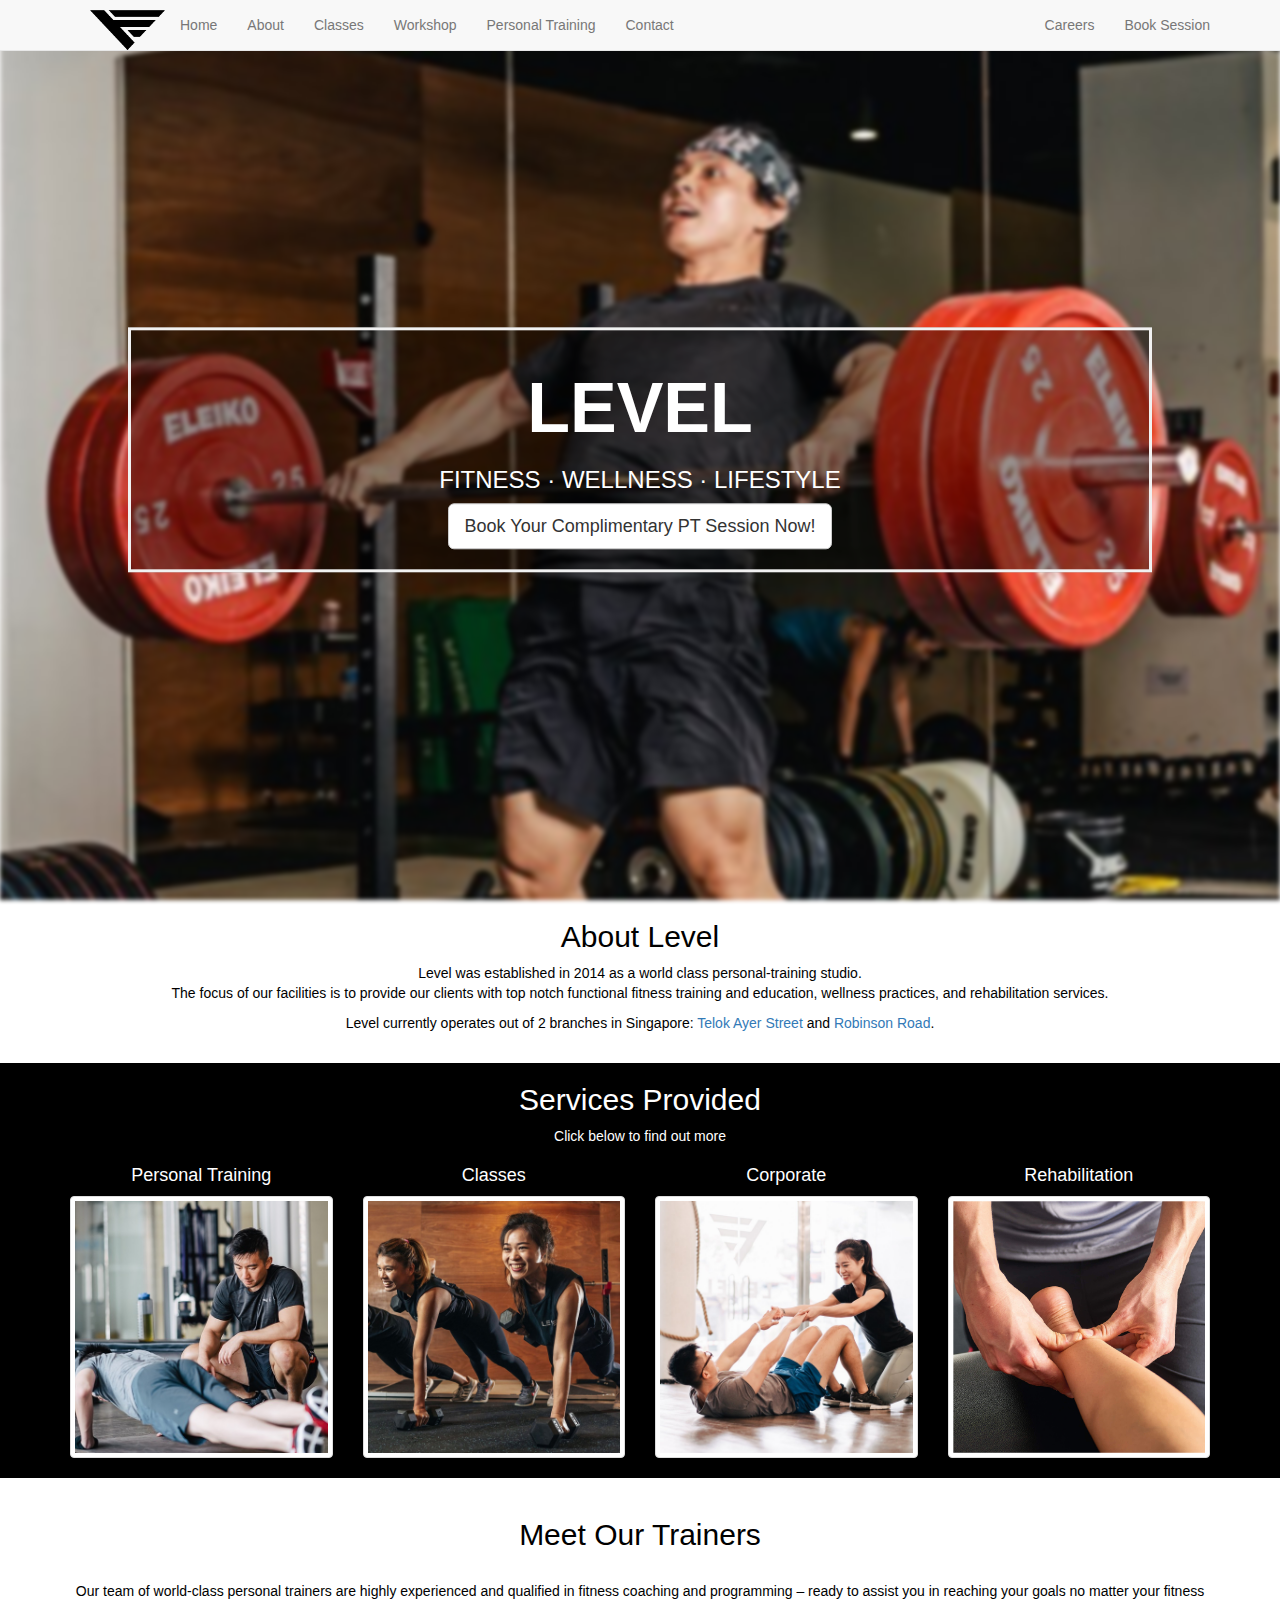
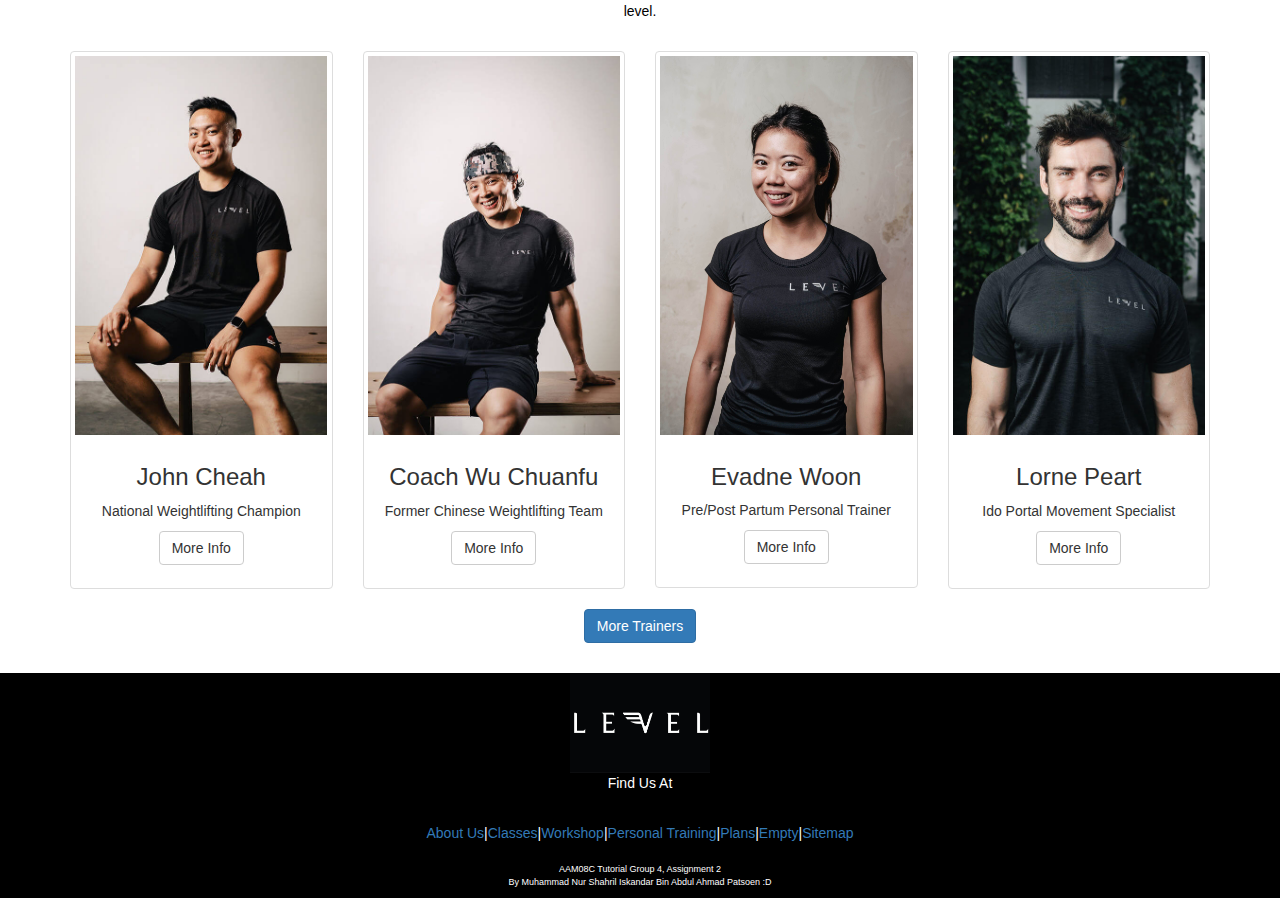
<file: index.html>
<!DOCTYPE html>
<html>
<head>
	<title>Home | Level Gym Singapore</title>
	<meta name="viewport" content="width=device-width, initial-scale=1">
	<link rel="stylesheet" href="https://maxcdn.bootstrapcdn.com/bootstrap/3.3.7/css/bootstrap.min.css" integrity="sha384-BVYiiSIFeK1dGmJRAkycuHAHRg32OmUcww7on3RYdg4Va+PmSTsz/K68vbdEjh4u" crossorigin="anonymous">
	<link rel="stylesheet" href="https://pro.fontawesome.com/releases/v5.10.0/css/all.css" integrity="sha384-AYmEC3Yw5cVb3ZcuHtOA93w35dYTsvhLPVnYs9eStHfGJvOvKxVfELGroGkvsg+p" crossorigin="anonymous"/>
	<link href="http://fonts.googleapis.com/css?family=Lato:300,400,700,300italic,400italic,700italic" rel="stylesheet" type="text/css">
	<link rel="stylesheet" type="text/css" href="style.css">
	<style>
	/* body {
	    background: url(front.jpg);
	    background-size: auto;
	    background-position: top;
			background-repeat: no-repeat;
			backdrop-filter: blur(3px);
	} */
	</style>
</head>
<body>

<!-- Navigation bar -->
<nav class="navbar navbar-default navbar-fixed-top">
 <div class="container">
	 <div class="navbar-header">
		 <button type="button" class="navbar-toggle collapsed" data-toggle="collapse" data-target="#navbar" aria-expanded="false" aria-controls="navbar">
			 <span class="sr-only">Toggle navigation</span>
			 <span class="icon-bar"></span>
			 <span class="icon-bar"></span>
			 <span class="icon-bar"></span>
		 </button>
	 </div>
	<ul class="nav navbar-nav" style="padding-top:10px; padding-left:20px; position:relative; margin:auto;">
		<a target="_blank" href="https://level.com.sg/">
		<img src="logo.png" width="75" height="40" alt="Level Singapore" >
		</a>
	</ul>
	 <div id="navbar" class="collapse navbar-collapse">
		 <ul class="nav navbar-nav">
			 <li><a href="index.html">Home</a></li>
			 <li><a href="about.html">About</a></li>
			 <li><a href="classes.html">Classes</a></li>
			<li class="nav-item dropdown">
				<a class="nav-link dropdown-toggle" href="#" id="navbarDropdownMenuLink" data-toggle="dropdown" aria-haspopup="true" aria-expanded="false">Workshop</a>
					<ul class="dropdown-menu" aria-labelledby="navbarDropdownMenuLink">
						<li><a class="dropdown-item" href="workshop.html">Press To Handstand</a></li>
					</ul>
			</li>
			<li class="nav-item dropdown">
				<a class="nav-link dropdown-toggle" href="personaltraining.html" id="navbarDropdownMenuLink" data-toggle="dropdown" aria-haspopup="true" aria-expanded="false">Personal Training</a>
					<ul class="dropdown-menu" aria-labelledby="navbarDropdownMenuLink">
						<li><a class="dropdown-item" href="personaltraining.html">Personal Training</a></li>
						<li><a class="dropdown-item" href="personaltraining.html#testimonial">Testimonials</a></li>
						<li><a class="dropdown-item" href="rehab.html">Rehab</a></li>
						<li><a class="dropdown-item" href="plan.html">Plans</a></li>
					</ul>
			</li>
			<li class="nav-item dropdown">
				<a class="nav-link dropdown-toggle" href="contact.html" id="navbarDropdownMenuLink" data-toggle="dropdown" aria-haspopup="true" aria-expanded="false">Contact</a>
					<ul class="dropdown-menu" aria-labelledby="navbarDropdownMenuLink">
						<li><a class="dropdown-item" href="contact.html">Contact</a></li>
						<li><a class="dropdown-item" href="contact.html#location">Location</a></li>
					</ul>
			</li>
		 </ul>
		 <ul class="nav navbar-nav navbar-right">
			 <li><a href="https://level.com.sg/join/" target="_blank">Careers</i></a></li>
			 <li><a href="https://level.com.sg/mbo-robinson/" target="_blank">Book Session</i></a></li>
		 </ul>
	 </div>
 </div>
</nav>

<!-- Home -->

<div class="bg-image"></div>

<div class="bg-text">
  <h1>LEVEL</h1>
  <h3>FITNESS &middot; WELLNESS &middot; LIFESTYLE</h3>
	<button class="btn btn-default btn-lg" onclick="document.location='https://level.com.sg/personal-training/#book-pt-consult'" formtarget="_blank"><i class="fas fa-dumbbell"></i> Book Your Complimentary PT Session Now!</button>
</div>


<!--About -->
<div class="container" style="text-align: center;">
	<h2>About Level</h2>
		<p>Level was established in 2014 as a world class personal-training studio.<br>
			The focus of our facilities is to provide our clients with top notch functional fitness training and education, wellness practices, and rehabilitation services.</p>
		<p>Level currently operates out of 2 branches in Singapore: <a href="https://level.com.sg/mbo-telok-ayer/" target="_blank">Telok Ayer Street</a> and <a href="https://level.com.sg/mbo-robinson/" target="_blank">Robinson Road</a>.<p>
	</div><br>

<!--Services Offer -->
<div style="background: black;">
	<div class="container" style="color: white; text-align: center;">
		<h2>Services Provided</h2>
		<p>Click below to find out more</p>
		<div class="row">
			<div class="col-xs-6 col-md-3">
				<h4>Personal Training<h4>
				<a href="personaltraining.html" class="thumbnail">
		      <img src="train.jpg" alt="Classes">
		    </a>
			</div>

			<div class="col-xs-6 col-md-3">
				<h4>Classes<h4>
				<a href="classes.html" class="thumbnail">
		      <img src="class.jpg" alt="Classes">
		    </a>
			</div>

			<div class="col-xs-6 col-md-3">
				<h4>Corporate<h4>
				<a href="https://level.com.sg/corporate-training/" class="thumbnail" target="_blank">
		      <img src="train3.jpg" alt="Corporate">
		    </a>
		  </div>

			<div class="col-xs-6 col-md-3">
				<h4>Rehabilitation<h4>
				<a href="rehab.html" class="thumbnail">
		      <img src="rehab.jpg" alt="Rehab">
		    </a>
		  </div>
		</div>
	</div>
</div>
<br>
<!-- Meet the trainers -->
<div class="container" style="text-align:center;">
	<h2>Meet Our Trainers</h2><br>
	<p>Our team of world-class personal trainers are highly experienced and qualified in fitness coaching and programming –
		ready to assist you in reaching your goals no matter your fitness level.</p><br>

<div class="row">

	<div class="col-sm-6 col-md-3">
    <div class="thumbnail">
      <a href="https://level.com.sg/team/john-cheah/" target="_blank"><img src="john.jpg" alt="John Cheah"></a>
      <div class="caption">
        <h3>John Cheah</h3>
        <p>National Weightlifting Champion</p>
        <p> <a href="https://level.com.sg/team/john-cheah/" class="btn btn-default" role="button" target="_blank">More Info</a></p>
      </div>
    </div>
  </div>

  <div class="col-sm-6 col-md-3">
    <div class="thumbnail">
      <a href="https://level.com.sg/team/wu-chuanfu/" target="_blank"><img src="coachwu.jpg" alt="Coach Wu Chuanfu"></a>
      <div class="caption">
        <h3>Coach Wu Chuanfu</h3>
        <p>Former Chinese Weightlifting Team</p>
        <p><a href="https://level.com.sg/team/wu-chuanfu/" class="btn btn-default" role="button" target="_blank">More Info</a></p>
      </div>
    </div>
  </div>


  <div class="col-sm-6 col-md-3">
    <div class="thumbnail">
      <a href="https://level.com.sg/team/evadne-woon/" target="_blank"><img src="evadne.jpg" alt="Evadne Woon"></a>
      <div class="caption">
        <h3>Evadne Woon</h3>
        <p>Pre/Post Partum Personal Trainer</p>
        <p> <a href="https://level.com.sg/team/evadne-woon/" class="btn btn-default" role="button" target="_blank">More Info</a></p>
      </div>
    </div>
  </div>


  <div class="col-sm-6 col-md-3">
    <div class="thumbnail">
      <a href="https://level.com.sg/team/lorne-peart/" target="_blank"><img src="lorne.jpg" alt="Lorne Peart"></a>
      <div class="caption">
        <h3>Lorne Peart</h3>
        <p>Ido Portal Movement Specialist</p>
        <p> <a href="https://level.com.sg/team/lorne-peart/" class="btn btn-default" role="button" target="_blank">More Info</a></p>
      </div>
    </div>
  </div>

</div>
<p> <a href="https://level.com.sg/team" class="btn btn-primary" role="button" target="_blank">More Trainers</a></p>
</div><br>

<!-- Footer -->
<div class="footer" style="background: black; color: white; text-align: center;">
	<div class="container">
		<a href="index.html"><img src="level.png"></a>
<!-- Social media components -->
    <div class="component heading col-xs-12">
        <div class="component-content">
					<div class="title-small">
						<div class="title font-medium font-italic field-text">Find Us At</div>
					</div>
				</div>

				<div class="component image">
				    <div class="component-content">
							<a href="https://www.facebook.com/LevelSingapore" target="_blank"><i class="fab fa-facebook-square fa-lg"></i></a><span>&nbsp;</span>
							<a href="https://www.instagram.com/levelsingapore/" target="_blank"><i class="fab fa-instagram fa-lg"></i></a><p></p>
						</div>
				</div>
  	</div>
<!-- End of social media -->

    <div class="container-fluid">
      <div class="row">
		    <div class="component rich-text col-xs-12 footer-text">
    			<div class="component-content">
						<div><a href="about.html">About Us</a>|<a href="classes.html">Classes</a>|<a href="workshop.html">Workshop</a>|<a href="personaltraining.html">Personal Training</a>|<a href="plan.html">Plans</a>|<a href="">Empty</a>|<a href="">Sitemap</a>
							</div><br>
								<div>	<p style="font-size: 9px; text-align: center">AAM08C Tutorial Group 4, Assignment 2<br>By Muhammad Nur Shahril Iskandar Bin Abdul Ahmad Patsoen :D</p></div>
					</div>
    		</div>
      </div>
    </div>
	</div>
</div>
  <!-- End footer -->

<script type="text/javascript" src="https://code.jquery.com/jquery-2.1.4.js"></script>
<script src="https://stackpath.bootstrapcdn.com/bootstrap/3.4.1/js/bootstrap.min.js" integrity="sha384-aJ21OjlMXNL5UyIl/XNwTMqvzeRMZH2w8c5cRVpzpU8Y5bApTppSuUkhZXN0VxHd" crossorigin="anonymous"></script>
</body>
</html>
</file>
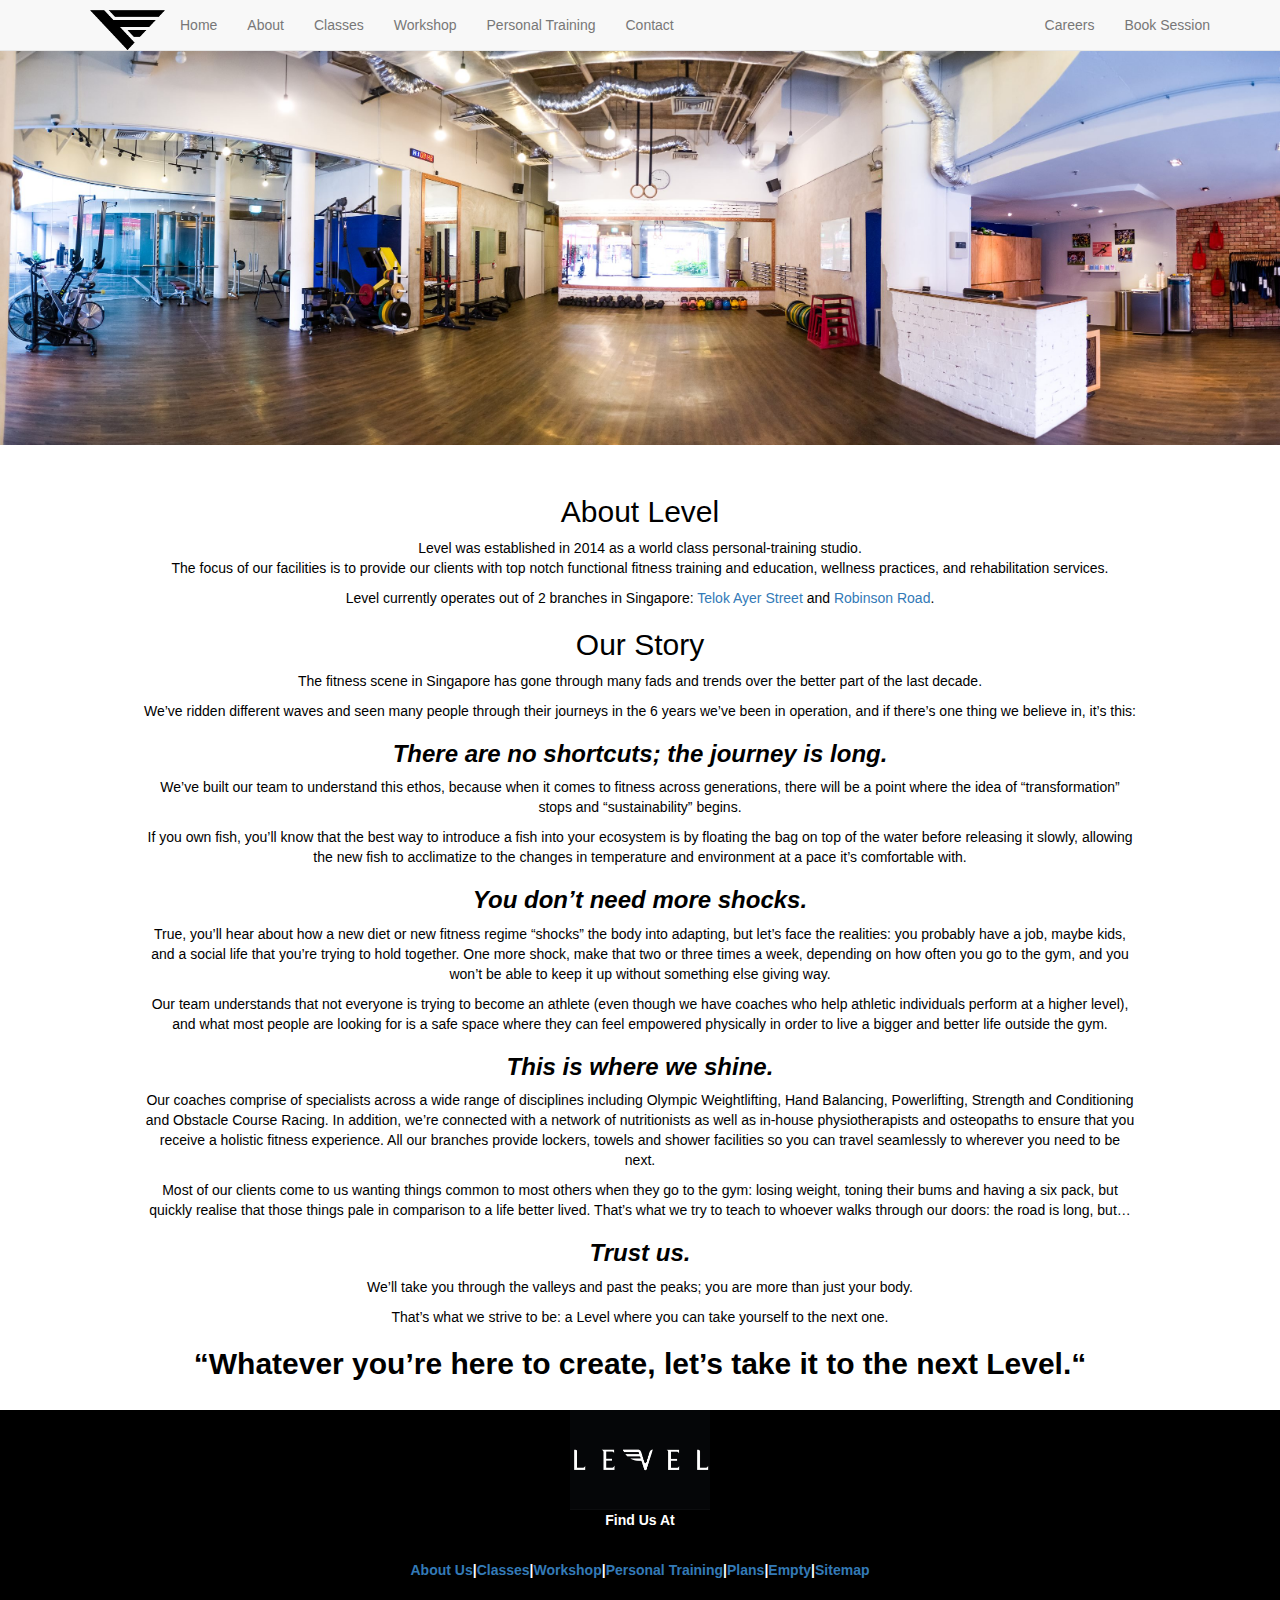
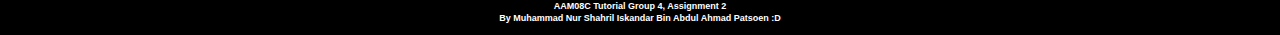
<file: about.html>
<!DOCTYPE html>
<html>
<head>
	<title>About | Level Gym Singapore</title>
	<meta name="viewport" content="width=device-width, initial-scale=1">
	<link rel="stylesheet" href="https://maxcdn.bootstrapcdn.com/bootstrap/3.3.7/css/bootstrap.min.css" integrity="sha384-BVYiiSIFeK1dGmJRAkycuHAHRg32OmUcww7on3RYdg4Va+PmSTsz/K68vbdEjh4u" crossorigin="anonymous">
	<link rel="stylesheet" href="https://pro.fontawesome.com/releases/v5.10.0/css/all.css" integrity="sha384-AYmEC3Yw5cVb3ZcuHtOA93w35dYTsvhLPVnYs9eStHfGJvOvKxVfELGroGkvsg+p" crossorigin="anonymous"/>
	<link href="http://fonts.googleapis.com/css?family=Lato:300,400,700,300italic,400italic,700italic" rel="stylesheet" type="text/css">

	<link rel="stylesheet" type="text/css" href="style.css">
</head>
<style>
</style>
<body>

	<!-- Navigation bar -->
	<nav class="navbar navbar-default navbar-fixed-top">
   <div class="container">
     <div class="navbar-header">
       <button type="button" class="navbar-toggle collapsed" data-toggle="collapse" data-target="#navbar" aria-expanded="false" aria-controls="navbar">
         <span class="sr-only">Toggle navigation</span>
         <span class="icon-bar"></span>
         <span class="icon-bar"></span>
         <span class="icon-bar"></span>
       </button>
     </div>
 		<ul class="nav navbar-nav" style="padding-top:10px; padding-left:20px; position:relative; margin:auto;">
			<a target="_blank" href="https://level.com.sg/">
			<img src="logo.png" width="75" height="40" alt="Level Singapore" >
 			</a>
 		</ul>
     <div id="navbar" class="collapse navbar-collapse">
       <ul class="nav navbar-nav">
         <li><a href="index.html">Home</a></li>
         <li><a href="about.html">About</a></li>
         <li><a href="classes.html">Classes</a></li>
 				<li class="nav-item dropdown">
         	<a class="nav-link dropdown-toggle" href="#" id="navbarDropdownMenuLink" data-toggle="dropdown" aria-haspopup="true" aria-expanded="false">Workshop</a>
						<ul class="dropdown-menu" aria-labelledby="navbarDropdownMenuLink">
							<li><a class="dropdown-item" href="workshop.html">Press To Handstand</a></li>
						</ul>
 				</li>
 				<li class="nav-item dropdown">
         	<a class="nav-link dropdown-toggle" href="personaltraining.html" id="navbarDropdownMenuLink" data-toggle="dropdown" aria-haspopup="true" aria-expanded="false">Personal Training</a>
						<ul class="dropdown-menu" aria-labelledby="navbarDropdownMenuLink">
							<li><a class="dropdown-item" href="personaltraining.html">Personal Training</a></li>
							<li><a class="dropdown-item" href="personaltraining.html#testimonial">Testimonials</a></li>
							<li><a class="dropdown-item" href="rehab.html">Rehab</a></li>
							<li><a class="dropdown-item" href="plan.html">Plans</a></li>
						</ul>
 				</li>
				<li class="nav-item dropdown">
					<a class="nav-link dropdown-toggle" href="contact.html" id="navbarDropdownMenuLink" data-toggle="dropdown" aria-haspopup="true" aria-expanded="false">Contact</a>
						<ul class="dropdown-menu" aria-labelledby="navbarDropdownMenuLink">
							<li><a class="dropdown-item" href="contact.html">Contact</a></li>
							<li><a class="dropdown-item" href="contact.html#location">Location</a></li>
						</ul>
				</li>
       </ul>
       <ul class="nav navbar-nav navbar-right">
         <li><a href="https://level.com.sg/join/" target="_blank">Careers</i></a></li>
         <li><a href="https://level.com.sg/mbo-robinson/" target="_blank">Book Session</i></a></li>
       </ul>
     </div>
   </div>
  </nav>

<!-- About -->

<div class="jumbotron jumbotron-fluid" style="background-image: url(whole.jpg); background-size: cover; background-position: 50% 70%; height: 400px;">
  <div class="container">
    <h1 class="display-4"></h1>
    <p class="lead">.</p>
  </div>
</div>

<div class="container" style="text-align: center; width:80%;">
	<h2>About Level</h2>
		<p>Level was established in 2014 as a world class personal-training studio.<br>
			The focus of our facilities is to provide our clients with top notch functional fitness training and education, wellness practices, and rehabilitation services.</p>
			<p>Level currently operates out of 2 branches in Singapore: <a href="https://level.com.sg/mbo-telok-ayer/" target="_blank">Telok Ayer Street</a> and <a href="https://level.com.sg/mbo-robinson/" target="_blank">Robinson Road</a>.</p>
	<h2>Our Story</h2>
 		<p>The fitness scene in Singapore has gone through many fads and trends over the better part of the last decade.</p>
		<p>We’ve ridden different waves and seen many people through their journeys in the 6 years we’ve been in operation, and if there’s one thing we believe in, it’s this:</p>
		<h3><strong><i>There are no shortcuts; the journey is long.</i></strong></h3>

		<p>We’ve built our team to understand this ethos, because when it comes to fitness across generations, there will be a point where the idea of “transformation” stops and “sustainability” begins.</p>
		<p>If you own fish, you’ll know that the best way to introduce a fish into your ecosystem is by floating the bag on top of the water before releasing it slowly, allowing the new fish to acclimatize to the changes in temperature and environment at a pace it’s comfortable with.</p>

		<h3><strong><i>You don’t need more shocks.</strong></i></h3>
		<p>True, you’ll hear about how a new diet or new fitness regime “shocks” the body into adapting, but let’s face the realities: you probably have a job, maybe kids, and a social life that you’re trying to hold together. One more shock, make that two or three times a week, depending on how often you go to the gym, and you won’t be able to keep it up without something else giving way.</p>
		<p>Our team understands that not everyone is trying to become an athlete (even though we have coaches who help athletic individuals perform at a higher level), and what most people are looking for is a safe space where they can feel empowered physically in order to live a bigger and better life outside the gym.</p>

		<h3><strong><i>This is where we shine.</strong></i></h3>
		<p>Our coaches comprise of specialists across a wide range of disciplines including Olympic Weightlifting, Hand Balancing, Powerlifting, Strength and Conditioning and Obstacle Course Racing. In addition, we’re connected with a network of nutritionists as well as in-house physiotherapists and osteopaths to ensure that you receive a holistic fitness experience. All our branches provide lockers, towels and shower facilities so you can travel seamlessly to wherever you need to be next.</p>
		<p>Most of our clients come to us wanting things common to most others when they go to the gym: losing weight, toning their bums and having a six pack, but quickly realise that those things pale in comparison to a life better lived. That’s what we try to teach to whoever walks through our doors: the road is long, but…</p>

		<h3><strong><i>Trust us.</strong></i></h3>
		<p>We’ll take you through the valleys and past the peaks; you are more than just your body.</p>
		<p>That’s what we strive to be: a Level where you can take yourself to the next one.</p>

		<h2><strong>“Whatever you’re here to create, let’s take it to the next Level.“</h2>
	</div><br>

<!-- Footer -->
<div class="footer" style="background: black; color: white; text-align: center;">
	<div class="container">
		<a href="index.html"><img src="level.png"></a>
<!-- Social media components -->
    <div class="component heading col-xs-12">
        <div class="component-content">
					<div class="title-small">
						<div class="title font-medium font-italic field-text">Find Us At</div>
					</div>
				</div>

				<div class="component image">
				    <div class="component-content">
							<a href="https://www.facebook.com/LevelSingapore" target="_blank"><i class="fab fa-facebook-square fa-lg"></i></a><span>&nbsp;</span>
							<a href="https://www.instagram.com/levelsingapore/" target="_blank"><i class="fab fa-instagram fa-lg"></i></a><p></p>
						</div>
				</div>

  	</div>
<!-- End of social media -->

    <div class="container-fluid">
      <div class="row">
		    <div class="component rich-text col-xs-12 footer-text">
    			<div class="component-content">
						<div><a href="about.html">About Us</a>|<a href="classes.html">Classes</a>|<a href="workshop.html">Workshop</a>|<a href="personaltraining.html">Personal Training</a>|<a href="plan.html">Plans</a>|<a href="">Empty</a>|<a href="">Sitemap</a>
							</div><br>
								<div>	<p style="font-size: 9px; text-align: center">AAM08C Tutorial Group 4, Assignment 2<br>By Muhammad Nur Shahril Iskandar Bin Abdul Ahmad Patsoen :D</p></div>
					</div>
    		</div>
      </div>
    </div>
	</div>
</div>
  <!-- End footer -->

<script type="text/javascript" src="https://code.jquery.com/jquery-2.1.4.js"></script>
<script type="text/javascript" src="https://maxcdn.bootstrapcdn.com/bootstrap/3.3.5/js/bootstrap.min.js"></script>
</body>
</html>
</file>
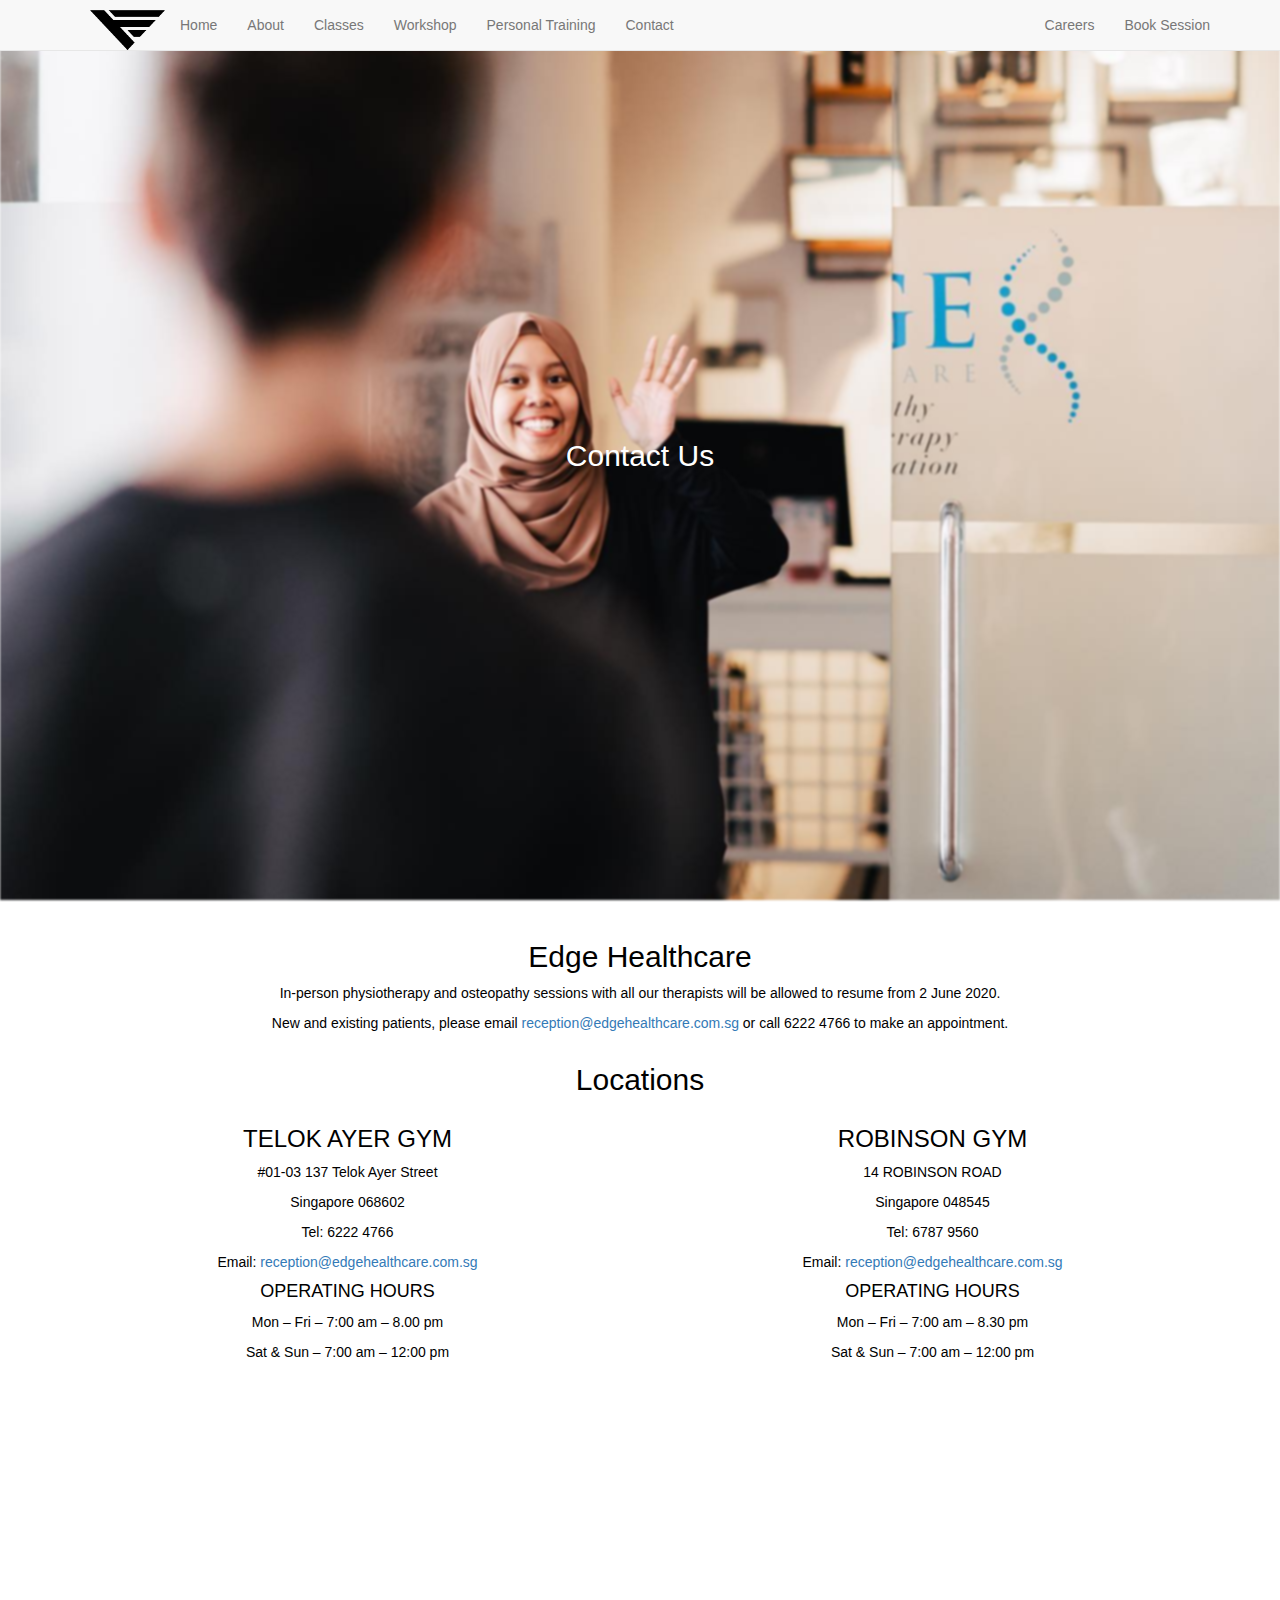
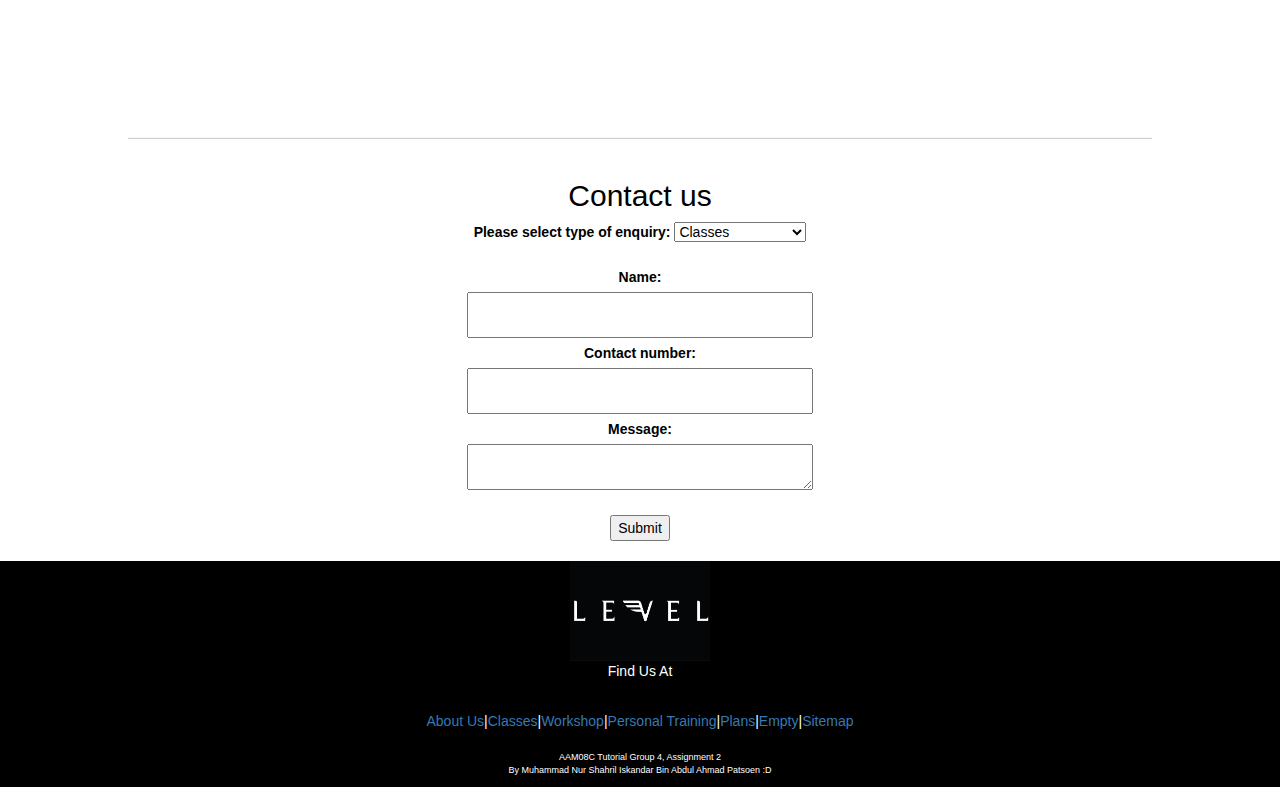
<file: contact.html>
<!DOCTYPE html>
<html>
<head>
	<title>Contact | Level Gym Singapore</title>
	<meta name="viewport" content="width=device-width, initial-scale=1">
	<link rel="stylesheet" href="https://maxcdn.bootstrapcdn.com/bootstrap/3.3.7/css/bootstrap.min.css" integrity="sha384-BVYiiSIFeK1dGmJRAkycuHAHRg32OmUcww7on3RYdg4Va+PmSTsz/K68vbdEjh4u" crossorigin="anonymous">
	<link rel="stylesheet" href="https://pro.fontawesome.com/releases/v5.10.0/css/all.css" integrity="sha384-AYmEC3Yw5cVb3ZcuHtOA93w35dYTsvhLPVnYs9eStHfGJvOvKxVfELGroGkvsg+p" crossorigin="anonymous"/>
	<link href="http://fonts.googleapis.com/css?family=Lato:300,400,700,300italic,400italic,700italic" rel="stylesheet" type="text/css">

	<link rel="stylesheet" type="text/css" href="style.css">
</head>
<body>

	<!-- Navigation bar -->
	<nav class="navbar navbar-default navbar-fixed-top">
   <div class="container">
     <div class="navbar-header">
       <button type="button" class="navbar-toggle collapsed" data-toggle="collapse" data-target="#navbar" aria-expanded="false" aria-controls="navbar">
         <span class="sr-only">Toggle navigation</span>
         <span class="icon-bar"></span>
         <span class="icon-bar"></span>
         <span class="icon-bar"></span>
       </button>
     </div>
 		<ul class="nav navbar-nav" style="padding-top:10px; padding-left:20px; position:relative; margin:auto;">
			<a target="_blank" href="https://level.com.sg/">
			<img src="logo.png" width="75" height="40" alt="Level Singapore" >
 			</a>
 		</ul>
     <div id="navbar" class="collapse navbar-collapse">
       <ul class="nav navbar-nav">
         <li><a href="index.html">Home</a></li>
         <li><a href="about.html">About</a></li>
         <li><a href="classes.html">Classes</a></li>
 				<li class="nav-item dropdown">
         	<a class="nav-link dropdown-toggle" href="#" id="navbarDropdownMenuLink" data-toggle="dropdown" aria-haspopup="true" aria-expanded="false">Workshop</a>
						<ul class="dropdown-menu" aria-labelledby="navbarDropdownMenuLink">
							<li><a class="dropdown-item" href="workshop.html">Press To Handstand</a></li>
						</ul>
 				</li>
 				<li class="nav-item dropdown">
         	<a class="nav-link dropdown-toggle" href="personaltraining.html" id="navbarDropdownMenuLink" data-toggle="dropdown" aria-haspopup="true" aria-expanded="false">Personal Training</a>
						<ul class="dropdown-menu" aria-labelledby="navbarDropdownMenuLink">
							<li><a class="dropdown-item" href="personaltraining.html">Personal Training</a></li>
							<li><a class="dropdown-item" href="personaltraining.html#testimonial">Testimonials</a></li>
							<li><a class="dropdown-item" href="rehab.html">Rehab</a></li>
							<li><a class="dropdown-item" href="plan.html">Plans</a></li>
						</ul>
 				</li>
				<li class="nav-item dropdown">
					<a class="nav-link dropdown-toggle" href="contact.html" id="navbarDropdownMenuLink" data-toggle="dropdown" aria-haspopup="true" aria-expanded="false">Contact</a>
						<ul class="dropdown-menu" aria-labelledby="navbarDropdownMenuLink">
							<li><a class="dropdown-item" href="contact.html">Contact</a></li>
							<li><a class="dropdown-item" href="contact.html#location">Location</a></li>
						</ul>
				</li>
       </ul>
       <ul class="nav navbar-nav navbar-right">
         <li><a href="https://level.com.sg/join/" target="_blank">Careers</i></a></li>
         <li><a href="https://level.com.sg/mbo-robinson/" target="_blank">Book Session</i></a></li>
       </ul>
     </div>
   </div>
  </nav>

<!-- Image -->
	<div class="bg-contact"></div>
	<div class="bg-text2">
	  <h2>Contact Us</h2>
	</div><br>

<!-- Physiotherapy -->
	<div class="container" style="text-align:center;">
		<h2>Edge Healthcare</h2>
		<p>In-person physiotherapy and osteopathy sessions with all our therapists will be allowed to resume from 2 June 2020.</p>
		<p>New and existing patients, please email <a href="mailto: reception@edgehealthcare.com.sg">reception@edgehealthcare.com.sg</a> or call 6222 4766 to make an appointment.</p>
	</div>

<!-- Location -->
<div class="container" style="text-align:center; margin: auto;" id="location">
	<h2>Locations</h2>
	<div class="row">
	  <div class="col-md-6">
	      <div class="caption">
	        <h3>TELOK AYER GYM</h3>
						<p>#01-03 137 Telok Ayer Street</p>
						<p>Singapore 068602</p>
						<p>Tel: 6222 4766</p>
						<p>Email: <a href="mailto: reception@edgehealthcare.com.sg">reception@edgehealthcare.com.sg</a></p>
					<h4>OPERATING HOURS</h4>
						<p>Mon – Fri – 7:00 am – 8.00 pm</p>
						<p>Sat & Sun – 7:00 am – 12:00 pm</p><br>
						<iframe src="https://www.google.com/maps/embed?pb=!1m14!1m8!1m3!1d7977.642943530367!2d103.8479!3d1.28081!3m2!1i1024!2i768!4f13.1!3m3!1m2!1s0x0%3A0xa248c16ec70c263e!2sLevel%20Gym%20%7C%20137%20Telok%20Ayer%20%7C%20Personal%20Training%20in%20CBD!5e0!3m2!1sen!2ssg!4v1612059130974!5m2!1sen!2ssg" width="400" height="300" frameborder="0" style="border:0;" allowfullscreen="" aria-hidden="false" tabindex="0"></iframe>
	      </div>

	  </div>

		<div class="col-md-6">
	      <div class="caption" style="padding-bottom:20px;">
					<h3>ROBINSON GYM</h3>
						<p>14 ROBINSON ROAD</p>
						<p>Singapore 048545</p>
						<p>Tel: 6787 9560</p>
						<p>Email: <a href="mailto: reception@edgehealthcare.com.sg">reception@edgehealthcare.com.sg</a></p>
					<h4>OPERATING HOURS</h4>
						<p>Mon – Fri – 7:00 am – 8.30 pm</p>
						<p>Sat & Sun – 7:00 am – 12:00 pm</p><br>
						<iframe src="https://www.google.com/maps/embed?pb=!1m18!1m12!1m3!1d3988.819599321367!2d103.84860221475388!3d1.2820123990649412!2m3!1f0!2f0!3f0!3m2!1i1024!2i768!4f13.1!3m3!1m2!1s0x31da190e804faf9b%3A0xcf0e9291e66ae717!2s14%20Robinson%20Rd%2C%20Singapore%20048545!5e0!3m2!1sen!2ssg!4v1612059172340!5m2!1sen!2ssg" width="400" height="300" frameborder="0" style="border:0;" allowfullscreen="" aria-hidden="false" tabindex="0"></iframe>
	      </div>
	  </div>
</div>
</div>
<hr style="width: 80%;">
<!-- Contact -->
<div class="container" style="text-align:center;">
	<div id="contact" style="text-align: center">
		<h2>Contact us</h2>
		<form action="/action_page.php" style="text-align:center">
			<label for="category">Please select type of enquiry:</label>
			<select id="category" name="category">
				<option>Classes</option>
				<option>Workshop</option>
				<option>Personal Training</option>
				<option>Membership Plan</option>
				<option>Feedback</option>
				<option>Others</option>
			</select><br><br>

			<label for="name">Name:</label><br>
			<textarea name="name" cols="40" row="25" style="resize: none;"></textarea><br>
				<label for="contact">Contact number:</label><br>
				<textarea name="name" cols="40" row="50" style="resize: none;"></textarea><br>
					<label for="message">Message:</label><br>
					<textarea name="name" cols="40" row="50" style="resize: vertical;"></textarea><br><br>
						<input type="submit" value="Submit">
		</form><br>
	</div>
</div>


<!-- Footer -->
<div class="footer" style="background: black; color: white; text-align: center;">
	<div class="container">
		<a href="index.html"><img src="level.png"></a>
<!-- Social media components -->
    <div class="component heading col-xs-12">
        <div class="component-content">
					<div class="title-small">
						<div class="title font-medium font-italic field-text">Find Us At</div>
					</div>
				</div>

				<div class="component image">
				    <div class="component-content">
							<a href="https://www.facebook.com/LevelSingapore" target="_blank"><i class="fab fa-facebook-square fa-lg"></i></a><span>&nbsp;</span>
							<a href="https://www.instagram.com/levelsingapore/" target="_blank"><i class="fab fa-instagram fa-lg"></i></a><p></p>
						</div>
				</div>

  	</div>
<!-- End of social media -->

    <div class="container-fluid">
      <div class="row">
		    <div class="component rich-text col-xs-12 footer-text">
    			<div class="component-content">
						<div><a href="about.html">About Us</a>|<a href="classes.html">Classes</a>|<a href="workshop.html">Workshop</a>|<a href="personaltraining.html">Personal Training</a>|<a href="plan.html">Plans</a>|<a href="">Empty</a>|<a href="">Sitemap</a>
							</div><br>
								<div>	<p style="font-size: 9px; text-align: center">AAM08C Tutorial Group 4, Assignment 2<br>By Muhammad Nur Shahril Iskandar Bin Abdul Ahmad Patsoen :D</p></div>
					</div>
    		</div>
      </div>
    </div>
	</div>
</div>
  <!-- End footer -->

<script type="text/javascript" src="https://code.jquery.com/jquery-2.1.4.js"></script>
<script type="text/javascript" src="https://maxcdn.bootstrapcdn.com/bootstrap/3.3.5/js/bootstrap.min.js"></script>
</body>
</html>
</file>
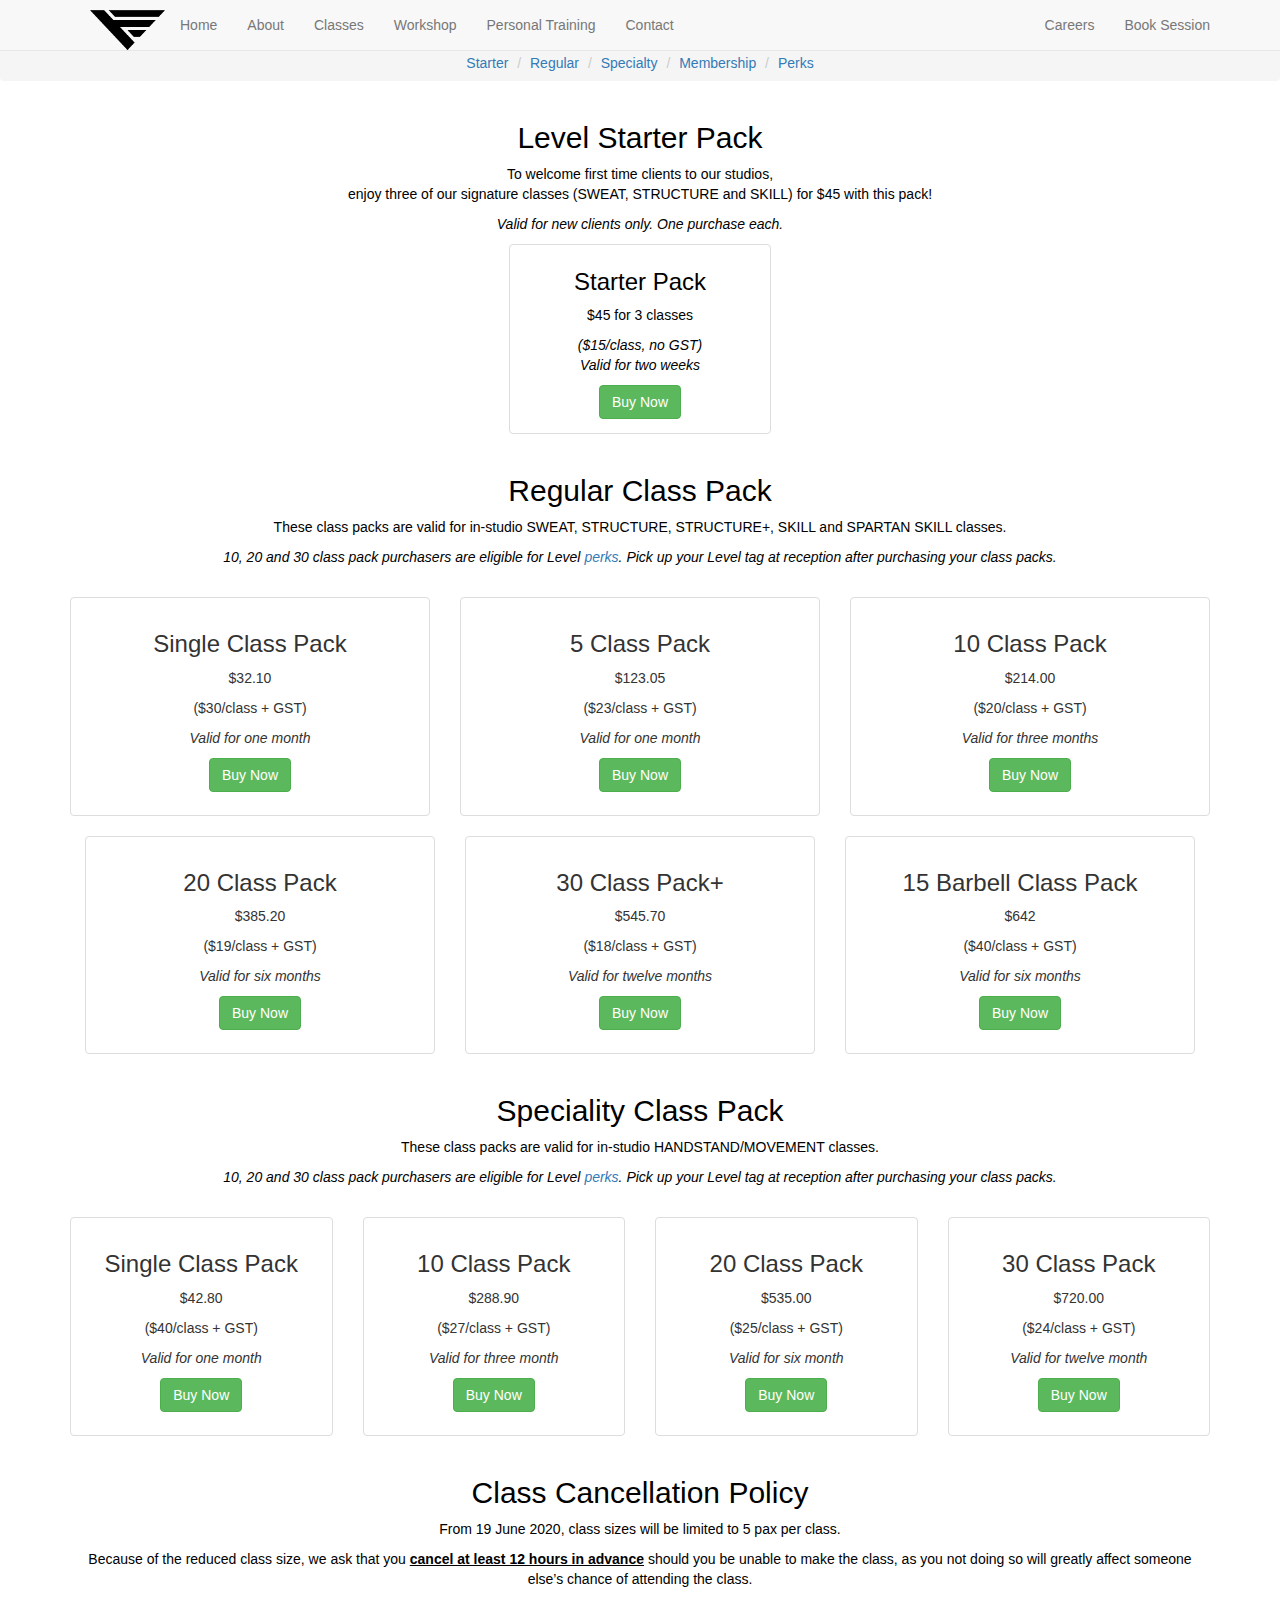
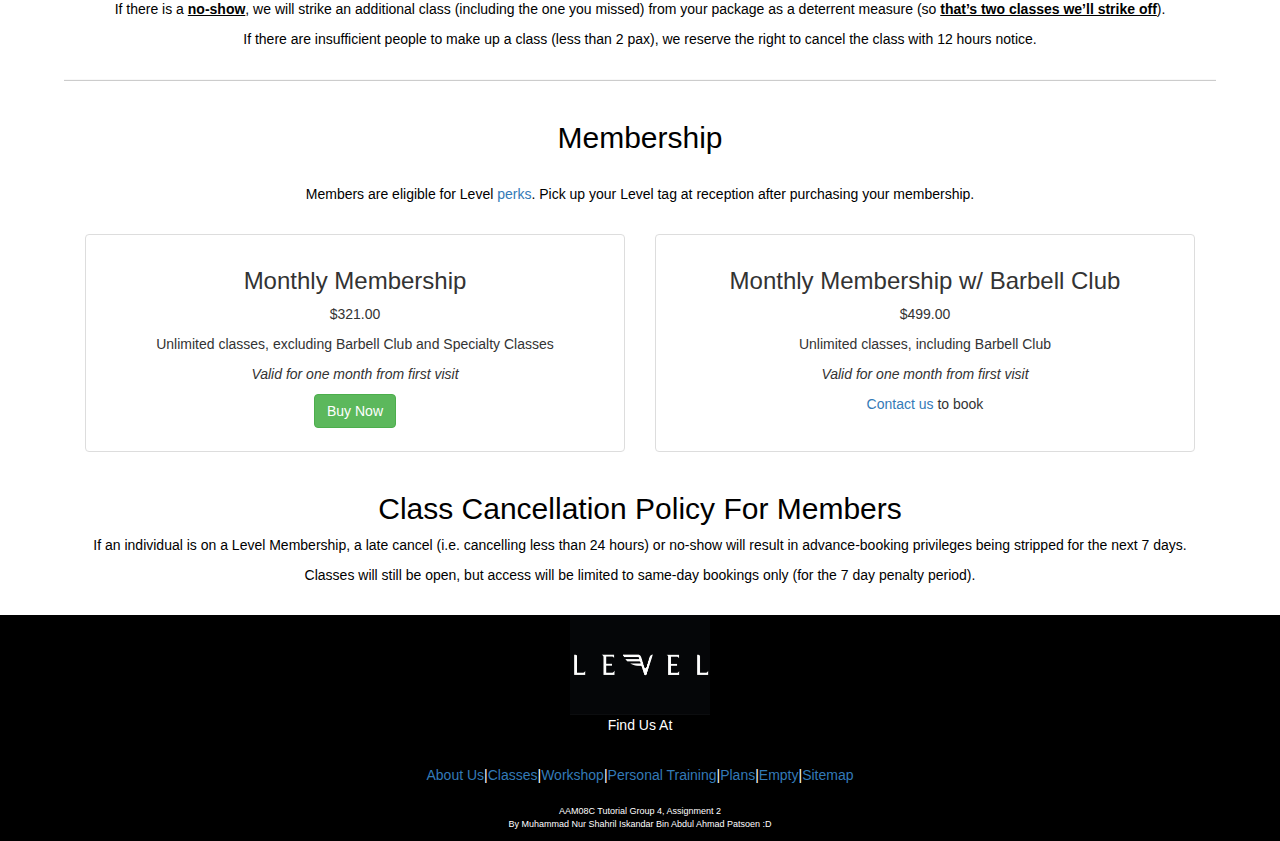
<file: plan.html>
<!DOCTYPE html>
<html>
<head>
	<title>Plans | Level Gym Singapore</title>
	<meta name="viewport" content="width=device-width, initial-scale=1">
	<link rel="stylesheet" href="https://maxcdn.bootstrapcdn.com/bootstrap/3.3.7/css/bootstrap.min.css" integrity="sha384-BVYiiSIFeK1dGmJRAkycuHAHRg32OmUcww7on3RYdg4Va+PmSTsz/K68vbdEjh4u" crossorigin="anonymous">
	<link rel="stylesheet" href="https://pro.fontawesome.com/releases/v5.10.0/css/all.css" integrity="sha384-AYmEC3Yw5cVb3ZcuHtOA93w35dYTsvhLPVnYs9eStHfGJvOvKxVfELGroGkvsg+p" crossorigin="anonymous"/>
	<link href="http://fonts.googleapis.com/css?family=Lato:300,400,700,300italic,400italic,700italic" rel="stylesheet" type="text/css">

	<link rel="stylesheet" type="text/css" href="style.css">
	<style>
	</style>
</head>
<body>

<!-- Navigation bar -->
<nav class="navbar navbar-default navbar-fixed-top">
 <div class="container">
	 <div class="navbar-header">
		 <button type="button" class="navbar-toggle collapsed" data-toggle="collapse" data-target="#navbar" aria-expanded="false" aria-controls="navbar">
			 <span class="sr-only">Toggle navigation</span>
			 <span class="icon-bar"></span>
			 <span class="icon-bar"></span>
			 <span class="icon-bar"></span>
		 </button>
	 </div>
	<ul class="nav navbar-nav" style="padding-top:10px; padding-left:20px; position:relative; margin:auto;">
		<a target="_blank" href="https://level.com.sg/">
		<img src="logo.png" width="75" height="40" alt="Level Singapore" >
		</a>
	</ul>
	 <div id="navbar" class="collapse navbar-collapse">
		 <ul class="nav navbar-nav">
			 <li><a href="index.html">Home</a></li>
			 <li><a href="about.html">About</a></li>
			 <li><a href="classes.html">Classes</a></li>
			<li class="nav-item dropdown">
				<a class="nav-link dropdown-toggle" href="#" id="navbarDropdownMenuLink" data-toggle="dropdown" aria-haspopup="true" aria-expanded="false">Workshop</a>
					<ul class="dropdown-menu" aria-labelledby="navbarDropdownMenuLink">
						<li><a class="dropdown-item" href="workshop.html">Press To Handstand</a></li>
					</ul>
			</li>
			<li class="nav-item dropdown">
				<a class="nav-link dropdown-toggle" href="personaltraining.html" id="navbarDropdownMenuLink" data-toggle="dropdown" aria-haspopup="true" aria-expanded="false">Personal Training</a>
					<ul class="dropdown-menu" aria-labelledby="navbarDropdownMenuLink">
						<li><a class="dropdown-item" href="personaltraining.html">Personal Training</a></li>
						<li><a class="dropdown-item" href="personaltraining.html#testimonial">Testimonials</a></li>
						<li><a class="dropdown-item" href="rehab.html">Rehab</a></li>
						<li><a class="dropdown-item" href="plan.html">Plans</a></li>
					</ul>
			</li>
			<li class="nav-item dropdown">
				<a class="nav-link dropdown-toggle" href="contact.html" id="navbarDropdownMenuLink" data-toggle="dropdown" aria-haspopup="true" aria-expanded="false">Contact</a>
					<ul class="dropdown-menu" aria-labelledby="navbarDropdownMenuLink">
						<li><a class="dropdown-item" href="contact.html">Contact</a></li>
						<li><a class="dropdown-item" href="contact.html#location">Location</a></li>
					</ul>
			</li>
		 </ul>
		 <ul class="nav navbar-nav navbar-right">
			 <li><a href="https://level.com.sg/join/" target="_blank">Careers</i></a></li>
			 <li><a href="https://level.com.sg/mbo-robinson/" target="_blank">Book Session</i></a></li>
		 </ul>
	 </div>
 </div>
</nav>

<!-- Home -->

<nav aria-label="breadcrumb" style="text-align: center;">
  <ol class="breadcrumb">
    <li class="breadcrumb-item"><a href="#starter">Starter</a></li>
    <li class="breadcrumb-item"><a href="#regular">Regular</a></li>
    <li class="breadcrumb-item"><a href="#speciality">Specialty</a></li>
		<li class="breadcrumb-item"><a href="#membership">Membership</a></li>
		<li class="breadcrumb-item"><a href="perks.html">Perks</a></li>

  </ol>
</nav>

<div class="container" style="text-align:center; margin: auto;" id="starter">
	<h2>Level Starter Pack</h2>
		<p>To welcome first time clients to our studios,<br>
			enjoy three of our signature classes (SWEAT, STRUCTURE and SKILL) for $45 with this pack!</p>
			<p><i>Valid for new clients only. One purchase each.</i></p>
			<div class="row" style="display: flex; justify-content: center;">
			<div class="col-md-3">
				<div class="thumbnail">
						<h3>Starter Pack</h3>
							<p>$45 for 3 classes</p>
							<p><i>($15/class, no GST)<br>
								Valid for two weeks</i></p>
							<p><a href="https://level.com.sg/rates/" class="btn btn-success" role="button" target="_blank">Buy Now</a></p>
				</div>
			</div>
		</div>
</div>


<!--1st row of cards -->
<div class="container" style="text-align:center;" id="regular">
	<h2>Regular Class Pack</h2>
		<p>These class packs are valid for in-studio SWEAT, STRUCTURE, STRUCTURE+, SKILL and SPARTAN SKILL classes.</p>
			<p><i>10, 20 and 30 class pack purchasers are eligible for Level <a href="perks.html">perks</a>. Pick up your Level tag at reception after purchasing your class packs.</i></p><br>
	<div class="row">
	  <div class="col-md-4">
	    <div class="thumbnail">
	      <div class="caption">
	        <h3>Single Class Pack</h3>
						<p>$32.10</p>
						<p>($30/class + GST)</p>
						<p><i>Valid for one month</i></p>
						<p><a href="https://level.com.sg/rates/" class="btn btn-success" role="button" target="_blank">Buy Now</a></p>
	      </div>
	    </div>
	  </div>

		<div class="col-md-4">
	    <div class="thumbnail">
	      <div class="caption">
	        <h3>5 Class Pack</h3>
						<p>$123.05</p>
						<p>($23/class + GST)</p>
						<p><i>Valid for one month</i></p>
						<p><a href="https://level.com.sg/rates/" class="btn btn-success" role="button" target="_blank">Buy Now</a></p>
	      </div>
	    </div>
	  </div>

		<div class="col-md-4">
	    <div class="thumbnail">
	      <div class="caption">
	        <h3>10 Class Pack</h3>
						<p>$214.00</p>
						<p>($20/class + GST)</p>
						<p><i>Valid for three months</i></p>
						<p><a href="https://level.com.sg/rates/" class="btn btn-success" role="button" target="_blank">Buy Now</a></p>
	      </div>
	    </div>
	  </div>
	</div>

<!--2nd row of cards -->
		<div class="col-md-4">
			<div class="thumbnail">
				<div class="caption">
					<h3>20 Class Pack</h3>
						<p>$385.20</p>
						<p>($19/class + GST)</p>
						<p><i>Valid for six months</i></p>
						<p><a href="https://level.com.sg/rates/" class="btn btn-success" role="button" target="_blank">Buy Now</a></p>
				</div>
			</div>
		</div>

		<div class="col-md-4">
			<div class="thumbnail">
				<div class="caption">
					<h3>30 Class Pack+</h3>
						<p>$545.70</p>
						<p>($18/class + GST)</p>
						<p><i>Valid for twelve months</i></p>
						<p><a href="https://level.com.sg/rates/" class="btn btn-success" role="button" target="_blank">Buy Now</a></p>
				</div>
			</div>
		</div>

		<div class="col-md-4">
	    <div class="thumbnail">
	      <div class="caption">
	        <h3>15 Barbell Class Pack</h3>
						<p>$642</p>
						<p>($40/class + GST)</p>
						<p><i>Valid for six months</i></p>
						<p><a href="https://level.com.sg/rates/" class="btn btn-success" role="button" target="_blank">Buy Now</a></p>
	      </div>
	    </div>
	  </div>
</div>

<!-- Speciality Class Pack-->

<div class="container" style="text-align:center;" id="speciality">
	<h2>Speciality Class Pack</h2>
		<p>These class packs are valid for in-studio HANDSTAND/MOVEMENT classes.</p>
			<p><i>10, 20 and 30 class pack purchasers are eligible for Level <a href="perks.html">perks</a>. Pick up your Level tag at reception after purchasing your class packs.</i></p><br>
	<div class="row">
	  <div class="col-md-3">
	    <div class="thumbnail">
	      <div class="caption">
	        <h3>Single Class Pack</h3>
						<p>$42.80</p>
						<p>($40/class + GST)</p>
						<p><i>Valid for one month</i></p>
						<p><a href="https://level.com.sg/rates/" class="btn btn-success" role="button" target="_blank">Buy Now</a></p>
	      </div>
	    </div>
	  </div>

		<div class="col-md-3">
	    <div class="thumbnail">
	      <div class="caption">
	        <h3>10 Class Pack</h3>
						<p>$288.90</p>
						<p>($27/class + GST)</p>
						<p><i>Valid for three month</i></p>
						<p><a href="https://level.com.sg/rates/" class="btn btn-success" role="button" target="_blank">Buy Now</a></p>
	      </div>
	    </div>
	  </div>

		<div class="col-md-3">
			<div class="thumbnail">
				<div class="caption">
					<h3>20 Class Pack</h3>
						<p>$535.00</p>
						<p>($25/class + GST)</p>
						<p><i>Valid for six month</i></p>
						<p><a href="https://level.com.sg/rates/" class="btn btn-success" role="button" target="_blank">Buy Now</a></p>
				</div>
			</div>
		</div>

		<div class="col-md-3">
			<div class="thumbnail">
				<div class="caption">
					<h3>30 Class Pack</h3>
						<p>$720.00</p>
						<p>($24/class + GST)</p>
						<p><i>Valid for twelve month</i></p>
						<p><a href="https://level.com.sg/rates/" class="btn btn-success" role="button" target="_blank">Buy Now</a></p>
				</div>
			</div>
		</div>
	</div>
</div>

<!--Cancellation Policy-->
<div class="container" style="text-align:center;">
	<h2>Class Cancellation Policy</h2>
		<p>From 19 June 2020, class sizes will be limited to 5 pax per class.</p>
		<p>Because of the reduced class size, we ask that you <strong><u>cancel at least 12 hours in advance</u></strong> should you be unable to make the class, as you not doing so will greatly affect someone else’s chance of attending the class.</p>
		<p>If there is a <strong><u>no-show</u></strong>, we will strike an additional class (including the one you missed) from your package as a deterrent measure (so <strong><u>that’s two classes we’ll strike off</u></strong>).</p>
		<p>If there are insufficient people to make up a class (less than 2 pax), we reserve the right to cancel the class with 12 hours notice.</p>
</div><hr style="width:90%;">

<!-- Membership -->
<div class="container" style="text-align:center;" id="membership">
	<h2>Membership</h2><br>
		<p>Members are eligible for Level <a href="perks.html">perks</a>. Pick up your Level tag at reception after purchasing your membership.</p><br>

		<div class="col-md-6">
			<div class="thumbnail">
				<div class="caption">
					<h3>Monthly Membership</h3>
						<p>$321.00</p>
						<p>Unlimited classes, excluding Barbell Club and Specialty Classes</p>
						<p><i>Valid for one month from first visit</i></p>
						<p><a href="https://level.com.sg/rates/" class="btn btn-success" role="button" target="_blank">Buy Now</a></p>
				</div>
			</div>
		</div>

		<div class="col-md-6">
			<div class="thumbnail">
				<div class="caption" style="padding-bottom:23px;">
					<h3>Monthly Membership w/ Barbell Club</h3>
						<p>$499.00</p>
						<p>Unlimited classes, including Barbell Club</p>
						<p><i>Valid for one month from first visit</i></p>
						<p><a href="https://level.com.sg/contact/" target="_blank">Contact us</a> to book</p>
				</div>
			</div>
		</div>
	</div>

<div class="container" style="text-align:center;">
		<h2>Class Cancellation Policy For Members</h2>
			<p>If an individual is on a Level Membership, a late cancel (i.e. cancelling less than 24 hours) or no-show will result in advance-booking privileges being stripped for the next 7 days.</p>
			<p>Classes will still be open, but access will be limited to same-day bookings only (for the 7 day penalty period).</p>
</div><br>


<!-- Footer -->
<div class="footer" style="background: black; color: white; text-align: center;">
	<div class="container">
		<a href="index.html"><img src="level.png"></a>
<!-- Social media components -->
    <div class="component heading col-xs-12">
        <div class="component-content">
					<div class="title-small">
						<div class="title font-medium font-italic field-text">Find Us At</div>
					</div>
				</div>

				<div class="component image">
				    <div class="component-content">
							<a href="https://www.facebook.com/LevelSingapore" target="_blank"><i class="fab fa-facebook-square fa-lg"></i></a><span>&nbsp;</span>
							<a href="https://www.instagram.com/levelsingapore/" target="_blank"><i class="fab fa-instagram fa-lg"></i></a><p></p>
						</div>
				</div>

  	</div>
<!-- End of social media -->

    <div class="container-fluid">
      <div class="row">
		    <div class="component rich-text col-xs-12 footer-text">
    			<div class="component-content">
						<div><a href="about.html">About Us</a>|<a href="classes.html">Classes</a>|<a href="workshop.html">Workshop</a>|<a href="personaltraining.html">Personal Training</a>|<a href="plan.html">Plans</a>|<a href="">Empty</a>|<a href="">Sitemap</a>
							</div><br>
								<div>	<p style="font-size: 9px; text-align: center">AAM08C Tutorial Group 4, Assignment 2<br>By Muhammad Nur Shahril Iskandar Bin Abdul Ahmad Patsoen :D</p></div>
					</div>
    		</div>
      </div>
    </div>
	</div>
</div>
  <!-- End footer -->



<script type="text/javascript" src="https://code.jquery.com/jquery-2.1.4.js"></script>
<script type="text/javascript" src="https://maxcdn.bootstrapcdn.com/bootstrap/3.3.5/js/bootstrap.min.js"></script>
</body>
</html>
</file>
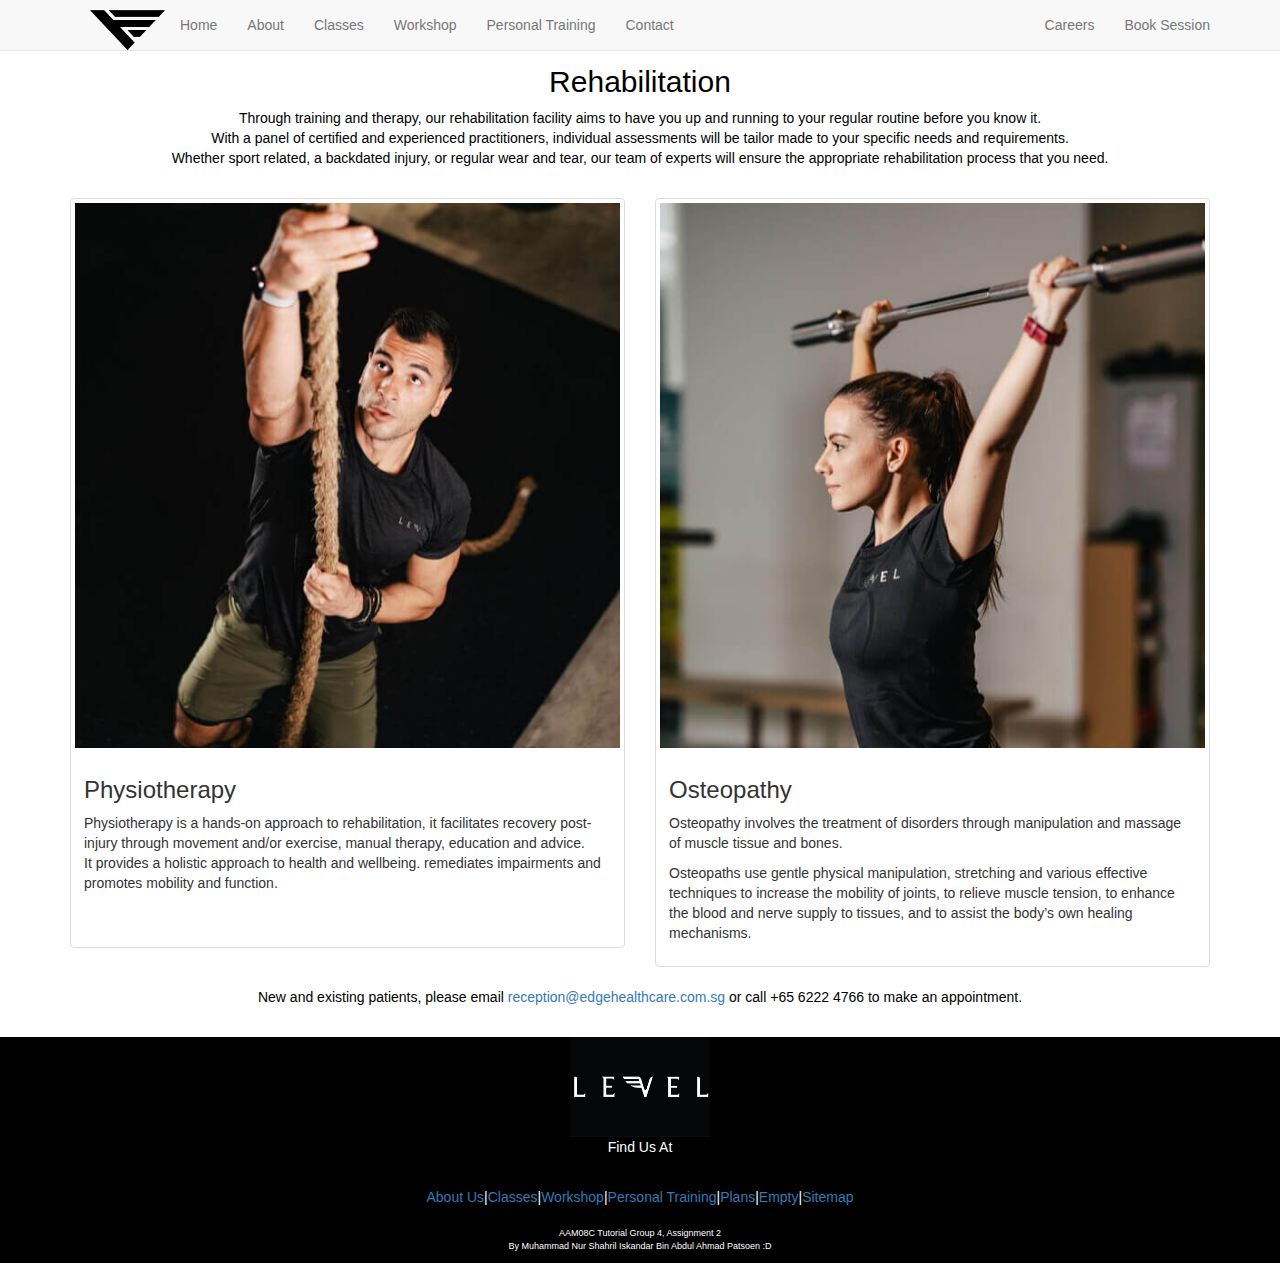
<file: rehab.html>
<!DOCTYPE html>
<html>
<head>
	<title>Rehab | Level Gym Singapore</title>
	<meta name="viewport" content="width=device-width, initial-scale=1">
	<link rel="stylesheet" href="https://maxcdn.bootstrapcdn.com/bootstrap/3.3.7/css/bootstrap.min.css" integrity="sha384-BVYiiSIFeK1dGmJRAkycuHAHRg32OmUcww7on3RYdg4Va+PmSTsz/K68vbdEjh4u" crossorigin="anonymous">
	<link rel="stylesheet" href="https://pro.fontawesome.com/releases/v5.10.0/css/all.css" integrity="sha384-AYmEC3Yw5cVb3ZcuHtOA93w35dYTsvhLPVnYs9eStHfGJvOvKxVfELGroGkvsg+p" crossorigin="anonymous"/>
	<link href="http://fonts.googleapis.com/css?family=Lato:300,400,700,300italic,400italic,700italic" rel="stylesheet" type="text/css">

	<link rel="stylesheet" type="text/css" href="style.css">
	<style>
	</style>
</head>
<body>

<!-- Navigation bar -->
<nav class="navbar navbar-default navbar-fixed-top">
 <div class="container">
	 <div class="navbar-header">
		 <button type="button" class="navbar-toggle collapsed" data-toggle="collapse" data-target="#navbar" aria-expanded="false" aria-controls="navbar">
			 <span class="sr-only">Toggle navigation</span>
			 <span class="icon-bar"></span>
			 <span class="icon-bar"></span>
			 <span class="icon-bar"></span>
		 </button>
	 </div>
	<ul class="nav navbar-nav" style="padding-top:10px; padding-left:20px; position:relative; margin:auto;">
		<a target="_blank" href="https://level.com.sg/">
		<img src="logo.png" width="75" height="40" alt="Level Singapore" >
		</a>
	</ul>
	 <div id="navbar" class="collapse navbar-collapse">
		 <ul class="nav navbar-nav">
			 <li><a href="index.html">Home</a></li>
			 <li><a href="about.html">About</a></li>
			 <li><a href="classes.html">Classes</a></li>
			<li class="nav-item dropdown">
				<a class="nav-link dropdown-toggle" href="#" id="navbarDropdownMenuLink" data-toggle="dropdown" aria-haspopup="true" aria-expanded="false">Workshop</a>
					<ul class="dropdown-menu" aria-labelledby="navbarDropdownMenuLink">
						<li><a class="dropdown-item" href="workshop.html">Press To Handstand</a></li>
					</ul>
			</li>
			<li class="nav-item dropdown">
				<a class="nav-link dropdown-toggle" href="personaltraining.html" id="navbarDropdownMenuLink" data-toggle="dropdown" aria-haspopup="true" aria-expanded="false">Personal Training</a>
					<ul class="dropdown-menu" aria-labelledby="navbarDropdownMenuLink">
						<li><a class="dropdown-item" href="personaltraining.html">Personal Training</a></li>
						<li><a class="dropdown-item" href="personaltraining.html#testimonial">Testimonials</a></li>
						<li><a class="dropdown-item" href="rehab.html">Rehab</a></li>
						<li><a class="dropdown-item" href="plan.html">Plans</a></li>
					</ul>
			</li>
			<li class="nav-item dropdown">
				<a class="nav-link dropdown-toggle" href="contact.html" id="navbarDropdownMenuLink" data-toggle="dropdown" aria-haspopup="true" aria-expanded="false">Contact</a>
					<ul class="dropdown-menu" aria-labelledby="navbarDropdownMenuLink">
						<li><a class="dropdown-item" href="contact.html">Contact</a></li>
						<li><a class="dropdown-item" href="contact.html#location">Location</a></li>
					</ul>
			</li>
		 </ul>
		 <ul class="nav navbar-nav navbar-right">
			 <li><a href="https://level.com.sg/join/" target="_blank">Careers</i></a></li>
			 <li><a href="https://level.com.sg/mbo-robinson/" target="_blank">Book Session</i></a></li>
		 </ul>
	 </div>
 </div>
</nav>

<!-- Home -->
<div class="container" style="text-align:center;">
	<h2>Rehabilitation</h2>
		<p>Through training and therapy, our rehabilitation facility aims to have you up and running to your regular routine before you know it.<br>
		With a panel of certified and experienced practitioners, individual assessments will be tailor made to your specific needs and requirements.<br>
		Whether sport related, a backdated injury, or regular wear and tear, our team of experts will ensure the appropriate rehabilitation process that you need.</p><br>
</div>

<!--1st row of cards -->
<div class="container">
	<div class="row">
	  <div class="col-md-6">
	    <div class="thumbnail">
	      <img src="sweat.jpg" alt="Physiotherapy">
	      <div class="caption" style="padding-bottom:40px;">
	        <h3>Physiotherapy</h3>
						<p>Physiotherapy is a hands-on approach to rehabilitation, it facilitates recovery post-injury through movement and/or exercise, manual therapy, education and advice.<br>
							It provides a holistic approach to health and wellbeing. remediates impairments and promotes mobility and function.</p>
	      </div>
	    </div>
	  </div>

		<div class="col-md-6">
	    <div class="thumbnail">
	      <img src="structure.jpg" alt="Osteopathy">
	      <div class="caption">
	        <h3>Osteopathy</h3>
						<p>Osteopathy involves the treatment of disorders through manipulation and massage of muscle tissue and bones.</p>
						<p>Osteopaths use gentle physical manipulation, stretching and various effective techniques to increase the mobility of joints, to relieve muscle tension, to enhance the blood and nerve supply to tissues, and to assist the body’s own healing mechanisms.</p>
	      </div>
	    </div>
	  </div>
	</div>
	<p style="text-align: center;">New and existing patients, please email <a href="mailto: reception@edgehealthcare.com.sg">reception@edgehealthcare.com.sg</a> or call +65 6222 4766 to make an appointment.</p>
</div><br>

<!-- Footer -->
<div class="footer" style="background: black; color: white; text-align: center;">
	<div class="container">
		<a href="index.html"><img src="level.png"></a>
<!-- Social media components -->
    <div class="component heading col-xs-12">
        <div class="component-content">
					<div class="title-small">
						<div class="title font-medium font-italic field-text">Find Us At</div>
					</div>
				</div>

				<div class="component image">
				    <div class="component-content">
							<a href="https://www.facebook.com/LevelSingapore" target="_blank"><i class="fab fa-facebook-square fa-lg"></i></a><span>&nbsp;</span>
							<a href="https://www.instagram.com/levelsingapore/" target="_blank"><i class="fab fa-instagram fa-lg"></i></a><p></p>
						</div>
				</div>

  	</div>
<!-- End of social media -->

    <div class="container-fluid">
      <div class="row">
		    <div class="component rich-text col-xs-12 footer-text">
    			<div class="component-content">
						<div><a href="about.html">About Us</a>|<a href="classes.html">Classes</a>|<a href="workshop.html">Workshop</a>|<a href="personaltraining.html">Personal Training</a>|<a href="plan.html">Plans</a>|<a href="">Empty</a>|<a href="">Sitemap</a>
							</div><br>
								<div>	<p style="font-size: 9px; text-align: center">AAM08C Tutorial Group 4, Assignment 2<br>By Muhammad Nur Shahril Iskandar Bin Abdul Ahmad Patsoen :D</p></div>
					</div>
    		</div>
      </div>
    </div>
	</div>
</div>
  <!-- End footer -->

<script type="text/javascript" src="https://code.jquery.com/jquery-2.1.4.js"></script>
<script type="text/javascript" src="https://maxcdn.bootstrapcdn.com/bootstrap/3.3.5/js/bootstrap.min.js"></script>
</body>
</html>
</file>
<file: style.css>
body {
    background: url();
    background-size: cover;
    background-position: center;
    padding: 45px 0 0 0;
}

body,
html {
    width: 100%;
    height: 100%;
    font-family: Open Sans,Arial,sans-serif;
    color: black;
}

.bg-image {
  background-image: url("structure2.jpg");
  filter: blur(8px);
  -webkit-filter: blur(2px);
  height: 100%;
  background-position: 50% 15%;
  background-repeat: no-repeat;
  background-size: cover;
}

.bg-workshop {
  background-image: url("handstand.jpg");
  filter: blur(8px);
  -webkit-filter: blur(2px);
  height: 100%;
  background-position: 50% 75%;
  background-repeat: no-repeat;
  background-size: cover;
}

.bg-contact {
  background-image: url("contact.jpg");
  filter: blur(8px);
  -webkit-filter: blur(1px);
  height: 100%;
  background-position: 50% 55%;
  background-repeat: no-repeat;
  background-size: cover;
}

.bg-perks {
  background-image: url("squat.jpg");
  filter: blur(8px);
  -webkit-filter: blur(2px);
  height: 100%;
  background-position: 50% 40%;
  background-repeat: no-repeat;
  background-size: cover;
}

.bg-text {
  background-color: rgb(0,0,0);
  background-color: rgba(0,0,0, 0.4);
  color: white;
  font-weight: bold;
  border: 3px solid #f1f1f1;
  position: absolute;
  top: 50%;
  left: 50%;
  transform: translate(-50%, -50%);
  z-index: 2;
  width: 80%;
  padding: 20px;
  text-align: center;
}

.bg-text2 {
  color: white;
  font-weight: bold;
  position: absolute;
  top: 50%;
  left: 50%;
  transform: translate(-50%, -50%);
  z-index: 2;
  width: 80%;
  padding: 20px;
  text-align: center;
}

h1 {
	font-weight: 700;
	font-size: 5em;
}


.content{
	padding-top: 25%;
	text-align: center;
  text-shadow: 0px 4px 3px rgba(0,0,0,0.4),
                 0px 8px 13px rgba(0,0,0,0.1),
                 0px 18px 23px rgba(0,0,0,0.1);
}

hr {
    width: 400px;
    border-top: 1px solid #f8f8f8;
    border-bottom: 1px solid rgba(0,0,0,0.2);
}


.bg-cover {
    background-attachment: static;
    background-position: center;
    background-repeat: no-repeat;
    background-size: cover;
}

.testimonial {
  text-align: center;
  background-color: black;
  color: white;
}


.box {
  width: auto;
  margin: 50px auto;
  border-radius: 15px;
  background: white;
  color: black;
  padding: 20px;
  text-align: center;
  font-weight: 900;
  position: relative;
}


.sb1:before {
  content: "";
  width: 0px;
  height: 0px;
  position: absolute;
  border-left: 15px solid white;
  border-right: 15px solid transparent;
  border-top: 15px solid white;
  border-bottom: 15px solid transparent;
  right: -16px;
  top: 0px;
}


.sb2:before {
  content: "";
  width: 0px;
  height: 0px;
  position: absolute;
  border-left: 15px solid transparent;
  border-right: 15px solid white;
  border-top: 15px solid white;
  border-bottom: 15px solid transparent;
  left: -16px;
  top: 0px;
}

.sb3:before {
  content: "";
  width: 0px;
  height: 0px;
  position: absolute;
  border-left: 15px solid white;
  border-right: 15px solid transparent;
  border-top: 15px solid white;
  border-bottom: 15px solid transparent;
  right: -16px;
  top: 0px;
}


.sb4:before {
  content: "";
  width: 0px;
  height: 0px;
  position: absolute;
  border-left: 15px solid transparent;
  border-right: 15px solid white;
  border-top: 15px solid white;
  border-bottom: 15px solid transparent;
  left: -16px;
  top: 0px;
}

.footer {
  background-color: black;
  color: white;
}

.footer img {
  width: 140px;
  height: 100px;
}

ul li {
  display: inline;
}
</file>
